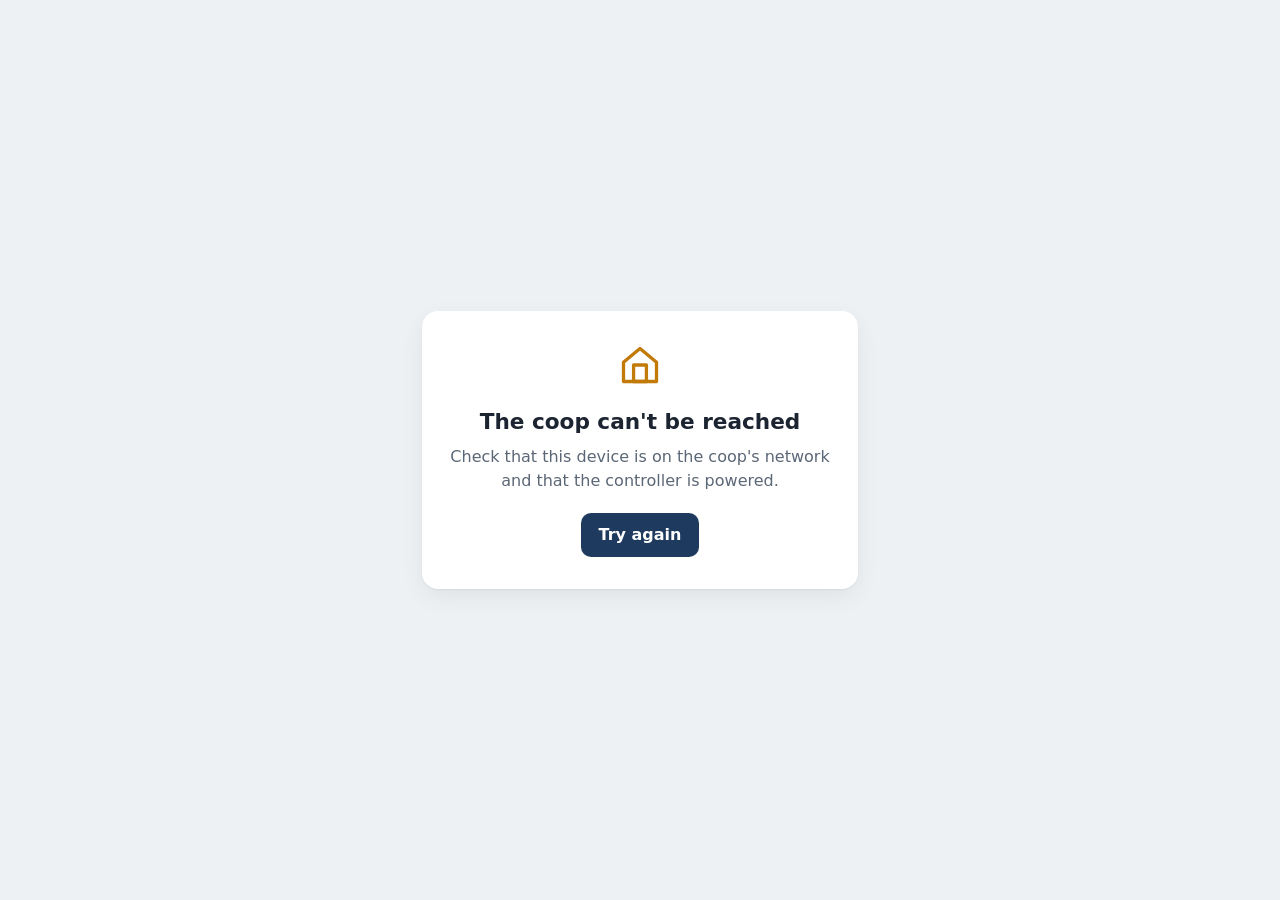
<file: src/static/offline.html>
<!doctype html>
<html lang="en">
<head>
<meta charset="utf-8">
<meta name="viewport" content="width=device-width, initial-scale=1">
<title>Coop offline</title>
<style>
  :root { --bg:#EEF1F4; --card:#fff; --ink:#1B2430; --muted:#5B6776; --primary:#1F3A5F; --accent:#C27A08; }
  @media (prefers-color-scheme: dark) { :root { --bg:#0F141A; --card:#18202A; --ink:#E7ECF2; --muted:#9AA6B4; --primary:#F2B24B; --accent:#F2B24B; } }
  body { margin:0; min-height:100vh; display:grid; place-items:center; background:var(--bg); color:var(--ink);
         font:16px/1.5 system-ui, -apple-system, "Segoe UI", sans-serif; padding:16px; box-sizing:border-box; }
  .card { background:var(--card); border-radius:16px; padding:32px 28px; max-width:380px; text-align:center;
          box-shadow:0 1px 2px rgba(0,0,0,.06), 0 8px 24px rgba(0,0,0,.06); }
  h1 { font-size:1.35rem; margin:12px 0 6px; }
  p { color:var(--muted); margin:0 0 20px; }
  button { font:inherit; font-weight:600; border:0; border-radius:10px; padding:10px 18px; background:var(--primary);
           color:var(--card); cursor:pointer; }
  svg { color:var(--accent); }
</style>
</head>
<body>
<div class="card">
  <svg width="44" height="44" viewBox="0 0 24 24" fill="none" stroke="currentColor" stroke-width="1.8" stroke-linecap="round" stroke-linejoin="round" aria-hidden="true"><path d="M3 10.5 12 3l9 7.5V21H3z"/><rect x="8.5" y="12" width="7" height="9"/></svg>
  <h1>The coop can't be reached</h1>
  <p>Check that this device is on the coop's network and that the controller is powered.</p>
  <button type="button" onclick="location.reload()">Try again</button>
</div>
</body>
</html>
</file>
